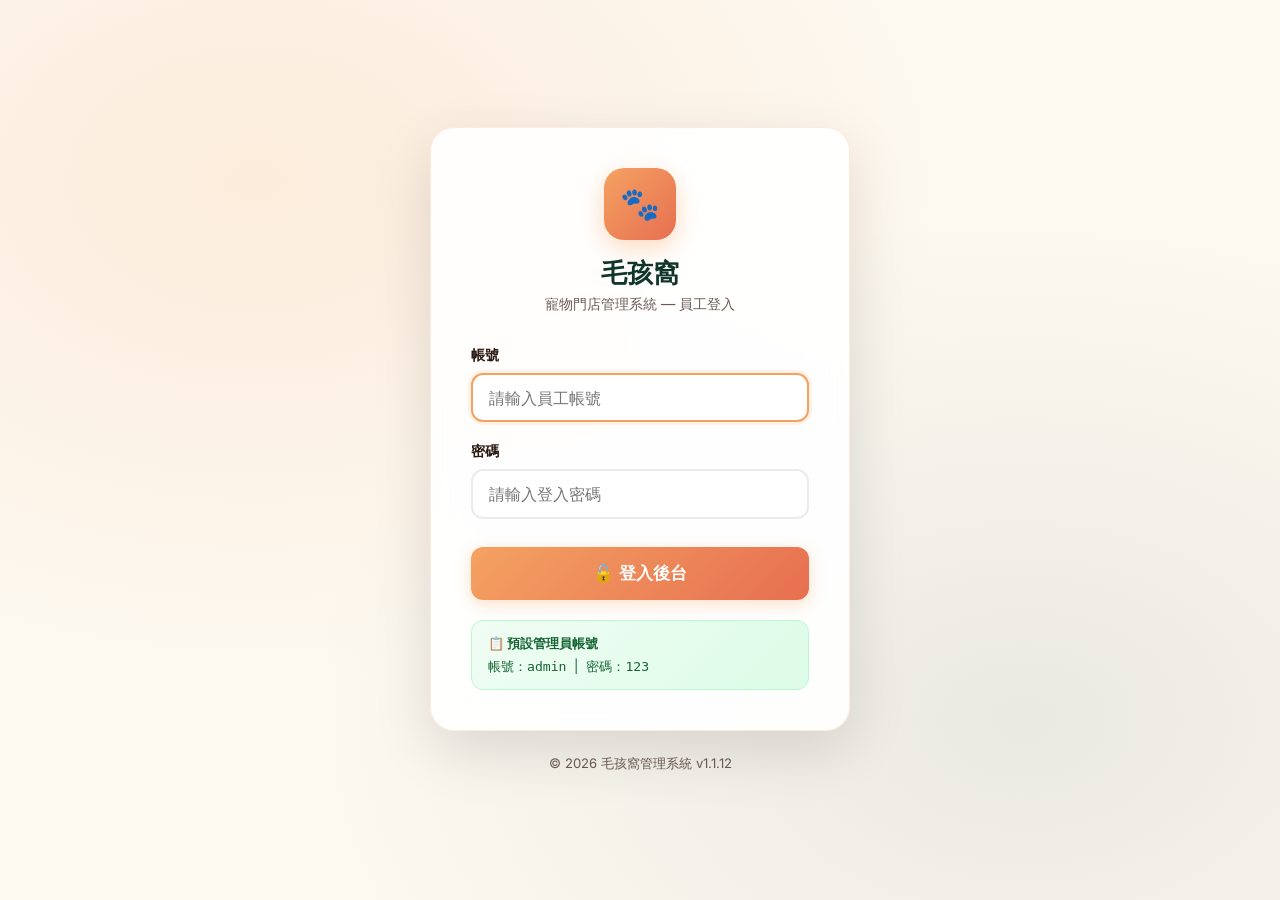
<file: login.html>
<!DOCTYPE html>
<html lang="zh-TW">
<head>
    <meta charset="UTF-8">
    <meta name="viewport" content="width=device-width, initial-scale=1.0">
    <title>員工登入 - 毛孩窩管理系統</title>
    <link href="https://fonts.googleapis.com/css2?family=Inter:wght@400;500;600;700;800&display=swap" rel="stylesheet">
    <style>
        :root {
            --primary: #F4A261;
            --primary-hover: #E76F51;
            --bg: #FDF9F1;
            --dark-green: #10352b;
            --card-bg: rgba(255, 255, 255, 0.92);
            --text: #2A1A12;
            --text-muted: #6B5B53;
            --danger: #E63946;
            --shadow: 0 20px 60px rgba(0, 0, 0, 0.12);
        }
        * { margin: 0; padding: 0; box-sizing: border-box; }
        body {
            font-family: 'Inter', -apple-system, sans-serif;
            background: var(--bg);
            min-height: 100vh;
            display: flex;
            align-items: center;
            justify-content: center;
            padding: 1rem;
            background-image:
                radial-gradient(ellipse at 20% 20%, rgba(244, 162, 97, 0.15) 0%, transparent 50%),
                radial-gradient(ellipse at 80% 80%, rgba(16, 53, 43, 0.08) 0%, transparent 50%);
        }
        .login-wrapper {
            width: 100%;
            max-width: 420px;
        }
        .login-card {
            background: var(--card-bg);
            border-radius: 24px;
            padding: 2.5rem;
            box-shadow: var(--shadow);
            border: 1px solid rgba(244, 162, 97, 0.2);
            backdrop-filter: blur(10px);
        }
        .login-logo {
            text-align: center;
            margin-bottom: 2rem;
        }
        .login-logo .logo-icon {
            width: 72px;
            height: 72px;
            background: linear-gradient(135deg, var(--primary), var(--primary-hover));
            border-radius: 20px;
            display: inline-flex;
            align-items: center;
            justify-content: center;
            font-size: 2rem;
            margin-bottom: 1rem;
            box-shadow: 0 8px 24px rgba(244, 162, 97, 0.4);
        }
        .login-logo h1 {
            font-size: 1.6rem;
            font-weight: 800;
            color: var(--dark-green);
            margin-bottom: 0.25rem;
        }
        .login-logo p {
            font-size: 0.9rem;
            color: var(--text-muted);
        }
        .form-group {
            margin-bottom: 1.25rem;
        }
        .form-group label {
            display: block;
            font-weight: 600;
            font-size: 0.9rem;
            color: var(--text);
            margin-bottom: 0.5rem;
        }
        .form-group input {
            width: 100%;
            padding: 0.8rem 1rem;
            border: 2px solid #e9ecef;
            border-radius: 12px;
            font-size: 1rem;
            font-family: inherit;
            color: var(--text);
            transition: border-color 0.2s, box-shadow 0.2s;
            background: white;
        }
        .form-group input:focus {
            outline: none;
            border-color: var(--primary);
            box-shadow: 0 0 0 3px rgba(244, 162, 97, 0.15);
        }
        .login-btn {
            width: 100%;
            padding: 0.95rem;
            background: linear-gradient(135deg, var(--primary), var(--primary-hover));
            color: white;
            border: none;
            border-radius: 12px;
            font-size: 1.05rem;
            font-weight: 700;
            cursor: pointer;
            transition: all 0.2s;
            margin-top: 0.5rem;
            box-shadow: 0 4px 16px rgba(244, 162, 97, 0.35);
        }
        .login-btn:hover {
            transform: translateY(-2px);
            box-shadow: 0 8px 24px rgba(244, 162, 97, 0.45);
        }
        .login-btn:active { transform: translateY(0); }
        .error-msg {
            background: #fff0f0;
            border: 1px solid #fcc;
            color: var(--danger);
            border-radius: 10px;
            padding: 0.75rem 1rem;
            font-size: 0.9rem;
            font-weight: 600;
            margin-bottom: 1rem;
            display: none;
            text-align: center;
        }
        .login-footer {
            text-align: center;
            margin-top: 1.5rem;
            font-size: 0.82rem;
            color: var(--text-muted);
        }
        .role-hint {
            background: linear-gradient(135deg, #f0fdf4, #dcfce7);
            border: 1px solid #bbf7d0;
            border-radius: 12px;
            padding: 0.85rem 1rem;
            margin-top: 1.25rem;
            font-size: 0.82rem;
            color: #166534;
        }
        .role-hint strong { display: block; margin-bottom: 0.3rem; }
    </style>
</head>
<body>
    <div class="login-wrapper">
        <div class="login-card">
            <div class="login-logo">
                <div class="logo-icon">🐾</div>
                <h1 id="shop-name-display">毛孩窩</h1>
                <p>寵物門店管理系統 — 員工登入</p>
            </div>

            <div class="error-msg" id="error-msg">⚠️ 帳號或密碼錯誤，請再試一次</div>

            <form id="login-form">
                <div class="form-group">
                    <label for="login-username">帳號</label>
                    <input type="text" id="login-username" placeholder="請輸入員工帳號" autocomplete="username" autofocus>
                </div>
                <div class="form-group">
                    <label for="login-password">密碼</label>
                    <input type="password" id="login-password" placeholder="請輸入登入密碼" autocomplete="current-password">
                </div>
                <button type="submit" class="login-btn">🔓 登入後台</button>
            </form>

            <div class="role-hint">
                <strong>📋 預設管理員帳號</strong>
                帳號：<code>admin</code> &nbsp;|&nbsp; 密碼：<code>123</code>
            </div>
        </div>
        <div class="login-footer">
            &copy; 2026 毛孩窩管理系統 v1.1.12
        </div>
    </div>

    <script src="js/data.js"></script>
    <script>
        // Init shop name
        const settings = getSettings();
        document.getElementById('shop-name-display').textContent = settings.shopName || '毛孩窩';

        // If already logged in, redirect
        const existing = sessionStorage.getItem('petCafeCurrentUser');
        if (existing) {
            window.location.href = 'admin.html';
        }

        const form = document.getElementById('login-form');
        const errorMsg = document.getElementById('error-msg');

        form.addEventListener('submit', (e) => {
            e.preventDefault();
            const username = document.getElementById('login-username').value.trim();
            const password = document.getElementById('login-password').value.trim();

            if (!username || !password) {
                errorMsg.textContent = '⚠️ 請輸入帳號和密碼';
                errorMsg.style.display = 'block';
                return;
            }

            const employees = getEmployees();
            const user = employees.find(emp =>
                emp.username.toLowerCase() === username.toLowerCase() &&
                emp.password === password &&
                emp.status === 'active'
            );

            if (user) {
                sessionStorage.setItem('petCafeCurrentUser', JSON.stringify({
                    name: user.name,
                    username: user.username,
                    role: user.role
                }));
                window.location.href = 'admin.html';
            } else {
                errorMsg.textContent = '⚠️ 帳號或密碼錯誤，或帳號已停用';
                errorMsg.style.display = 'block';
                document.getElementById('login-password').value = '';
                document.getElementById('login-password').focus();
            }
        });
    </script>
</body>
</html>
</file>
